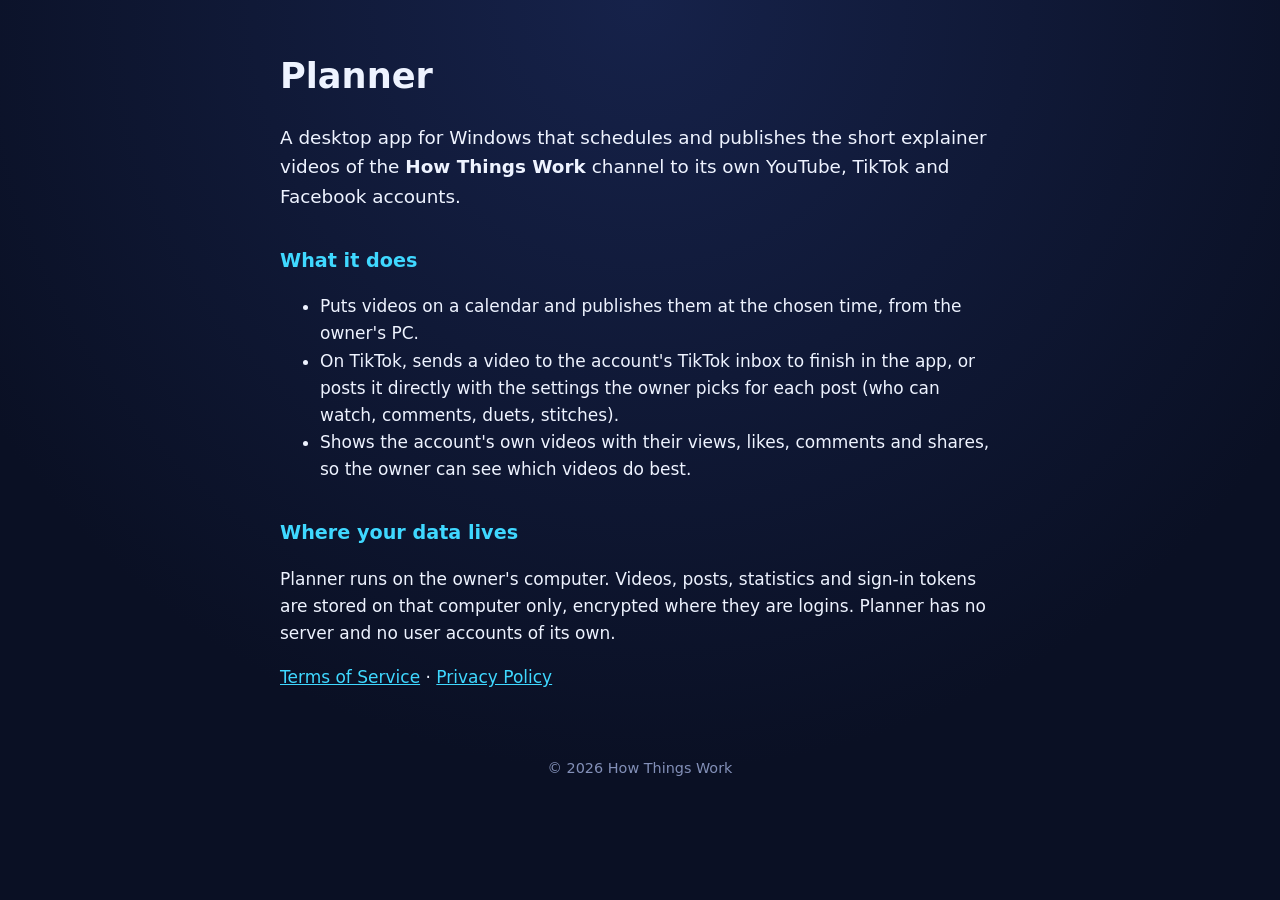
<file: index.html>
<!doctype html>
<html lang="en">
<head>
<meta charset="utf-8">
<meta name="viewport" content="width=device-width, initial-scale=1">
<title>Planner by How Things Work</title>
<link rel="stylesheet" href="style.css">
</head>
<body>
<main>
  <h1>Planner</h1>
  <p class="lead">A desktop app for Windows that schedules and publishes the short explainer videos of the <strong>How Things Work</strong> channel to its own YouTube, TikTok and Facebook accounts.</p>

  <h2>What it does</h2>
  <ul>
    <li>Puts videos on a calendar and publishes them at the chosen time, from the owner's PC.</li>
    <li>On TikTok, sends a video to the account's TikTok inbox to finish in the app, or posts it directly with the settings the owner picks for each post (who can watch, comments, duets, stitches).</li>
    <li>Shows the account's own videos with their views, likes, comments and shares, so the owner can see which videos do best.</li>
  </ul>

  <h2>Where your data lives</h2>
  <p>Planner runs on the owner's computer. Videos, posts, statistics and sign-in tokens are stored on that computer only, encrypted where they are logins. Planner has no server and no user accounts of its own.</p>

  <p><a href="terms.html">Terms of Service</a> · <a href="privacy.html">Privacy Policy</a></p>
</main>
<footer>© 2026 How Things Work</footer>
</body>
</html>
</file>
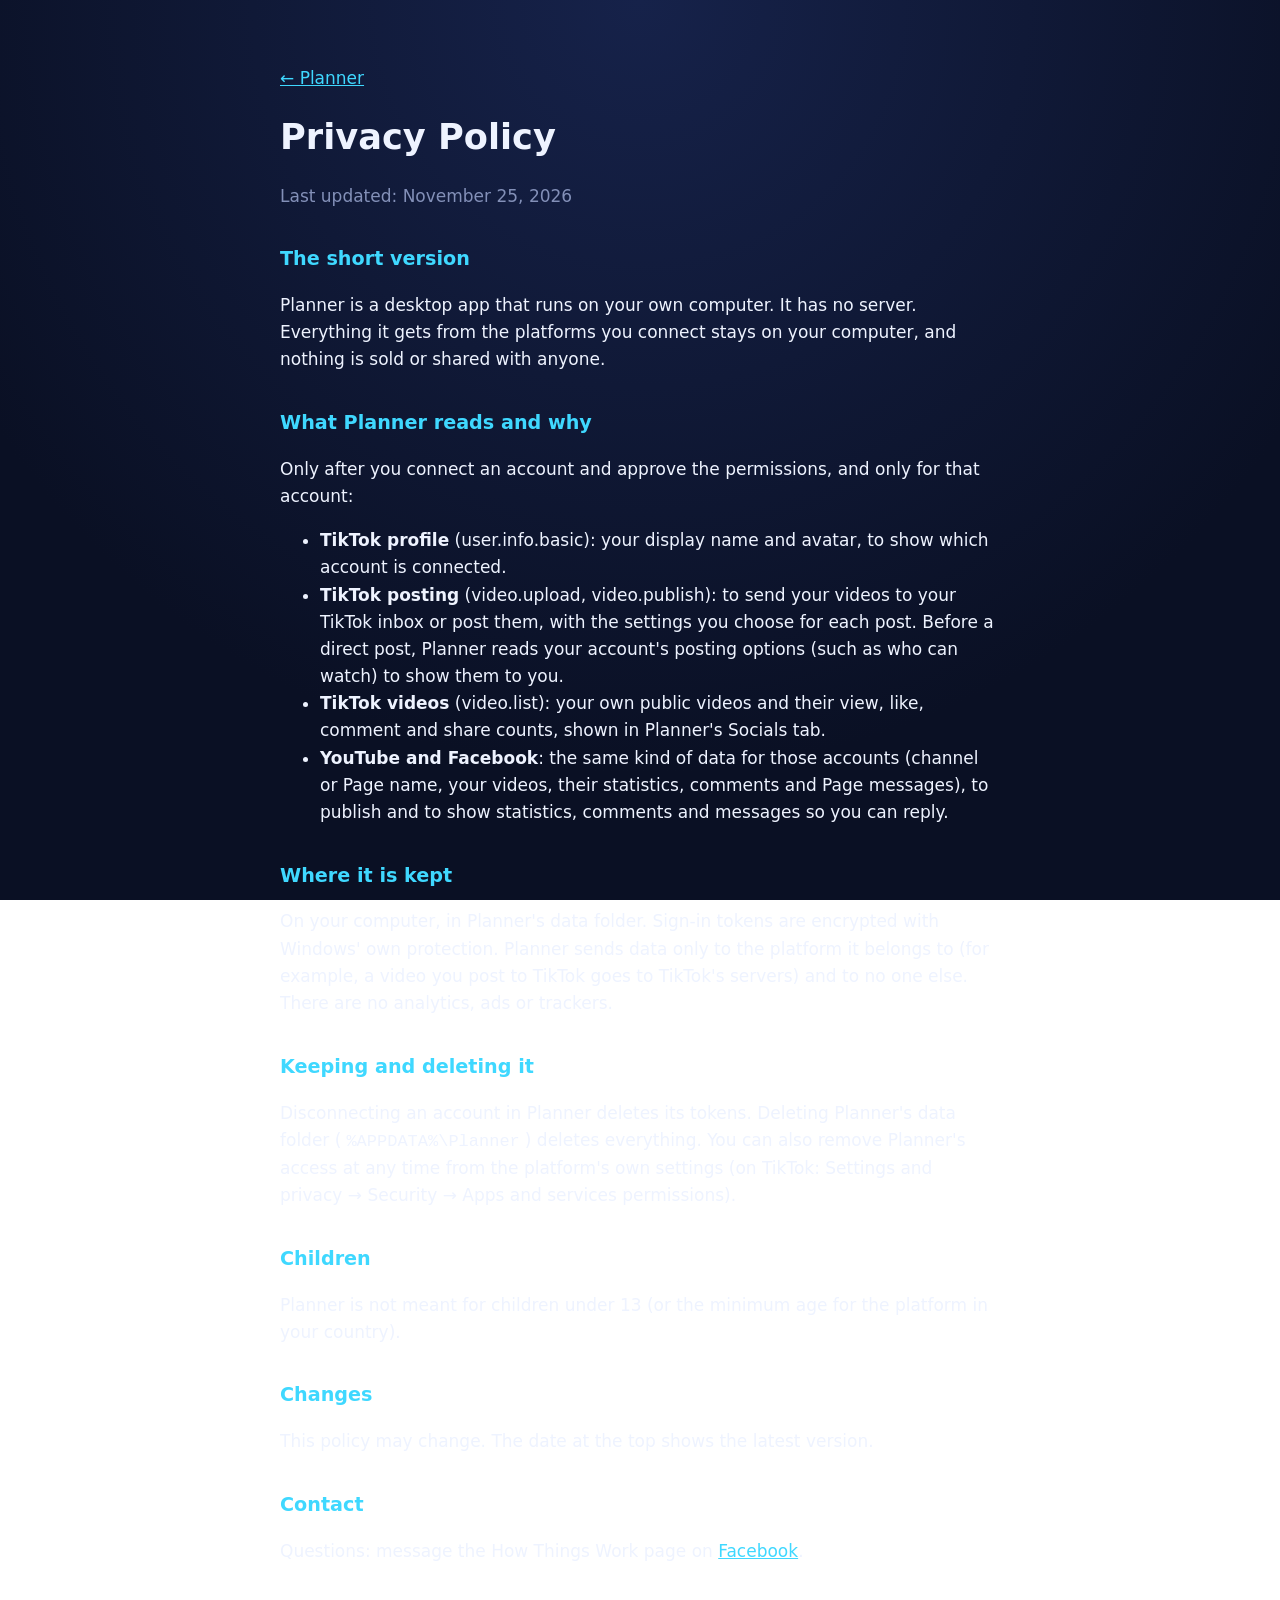
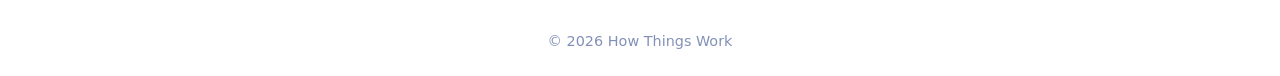
<file: privacy.html>
<!doctype html>
<html lang="en">
<head>
<meta charset="utf-8">
<meta name="viewport" content="width=device-width, initial-scale=1">
<title>Privacy Policy · Planner</title>
<link rel="stylesheet" href="style.css">
</head>
<body>
<main>
  <p><a href="index.html">← Planner</a></p>
  <h1>Privacy Policy</h1>
  <p class="muted">Last updated: November 25, 2026</p>

  <h2>The short version</h2>
  <p>Planner is a desktop app that runs on your own computer. It has no server. Everything it gets from the platforms you connect stays on your computer, and nothing is sold or shared with anyone.</p>

  <h2>What Planner reads and why</h2>
  <p>Only after you connect an account and approve the permissions, and only for that account:</p>
  <ul>
    <li><strong>TikTok profile</strong> (user.info.basic): your display name and avatar, to show which account is connected.</li>
    <li><strong>TikTok posting</strong> (video.upload, video.publish): to send your videos to your TikTok inbox or post them, with the settings you choose for each post. Before a direct post, Planner reads your account's posting options (such as who can watch) to show them to you.</li>
    <li><strong>TikTok videos</strong> (video.list): your own public videos and their view, like, comment and share counts, shown in Planner's Socials tab.</li>
    <li><strong>YouTube and Facebook</strong>: the same kind of data for those accounts (channel or Page name, your videos, their statistics, comments and Page messages), to publish and to show statistics, comments and messages so you can reply.</li>
  </ul>

  <h2>Where it is kept</h2>
  <p>On your computer, in Planner's data folder. Sign-in tokens are encrypted with Windows' own protection. Planner sends data only to the platform it belongs to (for example, a video you post to TikTok goes to TikTok's servers) and to no one else. There are no analytics, ads or trackers.</p>

  <h2>Keeping and deleting it</h2>
  <p>Disconnecting an account in Planner deletes its tokens. Deleting Planner's data folder (<code>%APPDATA%\Planner</code>) deletes everything. You can also remove Planner's access at any time from the platform's own settings (on TikTok: Settings and privacy → Security → Apps and services permissions).</p>

  <h2>Children</h2>
  <p>Planner is not meant for children under 13 (or the minimum age for the platform in your country).</p>

  <h2>Changes</h2>
  <p>This policy may change. The date at the top shows the latest version.</p>

  <h2>Contact</h2>
  <p>Questions: message the How Things Work page on <a href="https://www.facebook.com/profile.php?id=61596768366183">Facebook</a>.</p>
</main>
<footer>© 2026 How Things Work</footer>
</body>
</html>
</file>
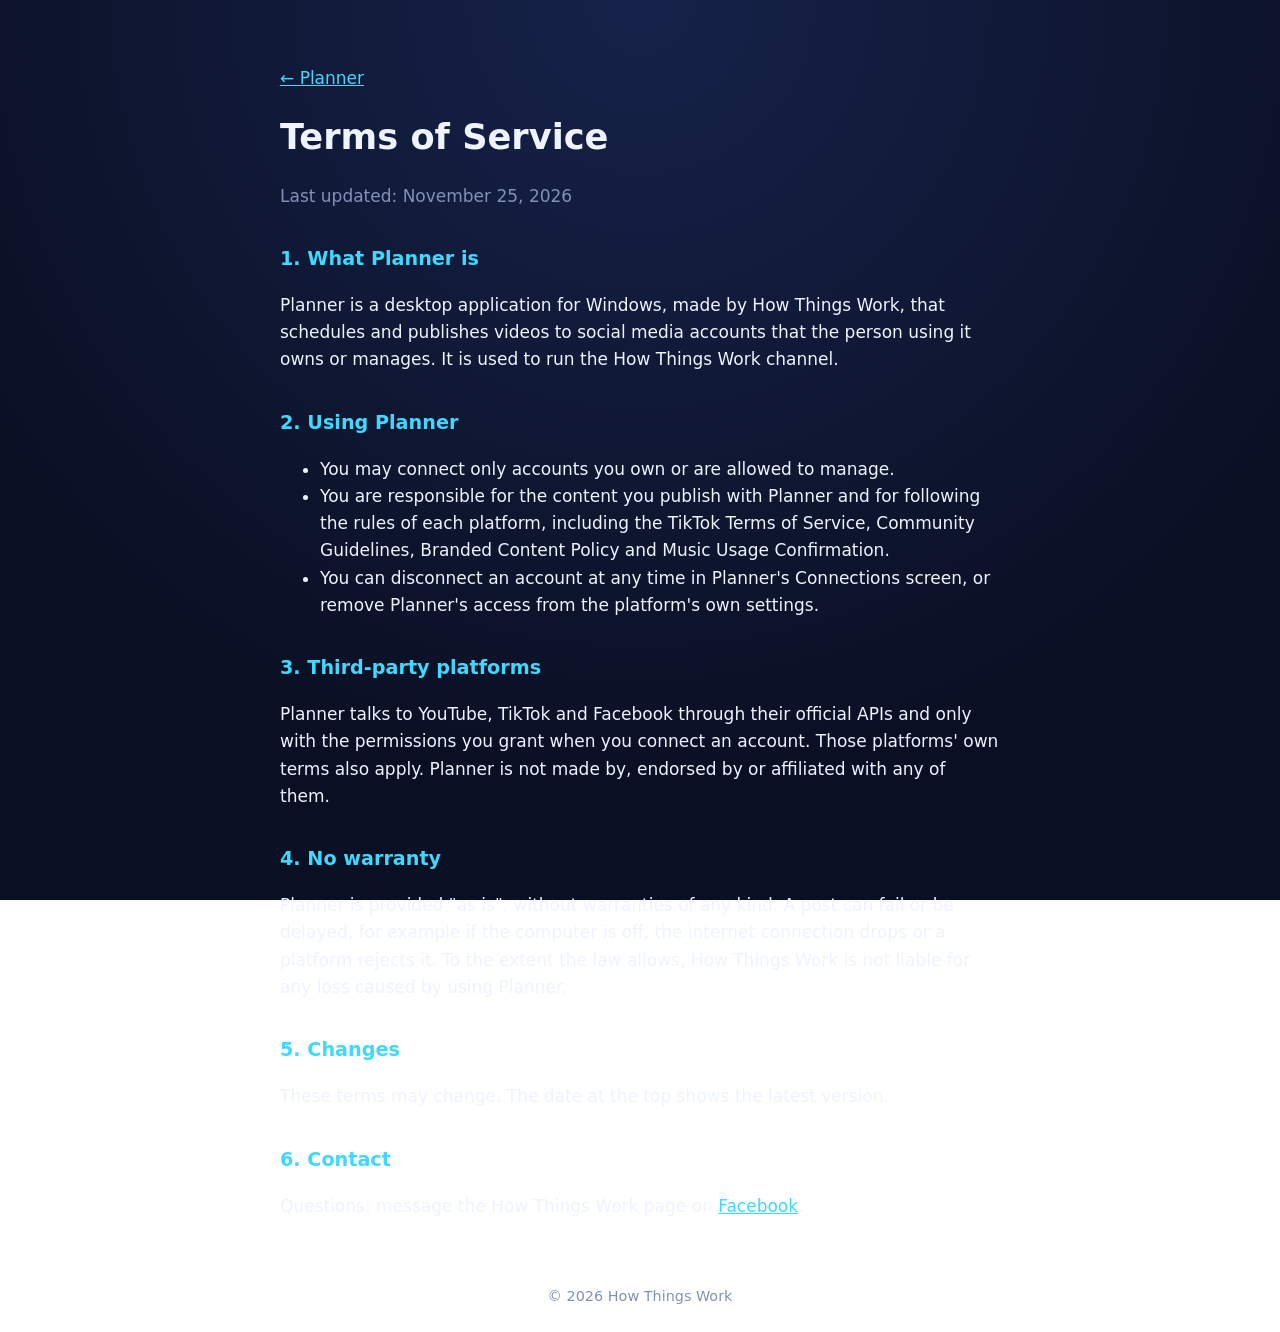
<file: terms.html>
<!doctype html>
<html lang="en">
<head>
<meta charset="utf-8">
<meta name="viewport" content="width=device-width, initial-scale=1">
<title>Terms of Service · Planner</title>
<link rel="stylesheet" href="style.css">
</head>
<body>
<main>
  <p><a href="index.html">← Planner</a></p>
  <h1>Terms of Service</h1>
  <p class="muted">Last updated: November 25, 2026</p>

  <h2>1. What Planner is</h2>
  <p>Planner is a desktop application for Windows, made by How Things Work, that schedules and publishes videos to social media accounts that the person using it owns or manages. It is used to run the How Things Work channel.</p>

  <h2>2. Using Planner</h2>
  <ul>
    <li>You may connect only accounts you own or are allowed to manage.</li>
    <li>You are responsible for the content you publish with Planner and for following the rules of each platform, including the TikTok Terms of Service, Community Guidelines, Branded Content Policy and Music Usage Confirmation.</li>
    <li>You can disconnect an account at any time in Planner's Connections screen, or remove Planner's access from the platform's own settings.</li>
  </ul>

  <h2>3. Third-party platforms</h2>
  <p>Planner talks to YouTube, TikTok and Facebook through their official APIs and only with the permissions you grant when you connect an account. Those platforms' own terms also apply. Planner is not made by, endorsed by or affiliated with any of them.</p>

  <h2>4. No warranty</h2>
  <p>Planner is provided "as is", without warranties of any kind. A post can fail or be delayed, for example if the computer is off, the internet connection drops or a platform rejects it. To the extent the law allows, How Things Work is not liable for any loss caused by using Planner.</p>

  <h2>5. Changes</h2>
  <p>These terms may change. The date at the top shows the latest version.</p>

  <h2>6. Contact</h2>
  <p>Questions: message the How Things Work page on <a href="https://www.facebook.com/profile.php?id=61596768366183">Facebook</a>.</p>
</main>
<footer>© 2026 How Things Work</footer>
</body>
</html>
</file>
<file: style.css>
:root { color-scheme: light dark; --bg: #0a1024; --fg: #eef3ff; --dim: #8390b8; --accent: #3fd8ff; }
body { margin: 0; background: radial-gradient(circle at 50% 0, #16224a, var(--bg) 70%) fixed; color: var(--fg);
  font: 17px/1.6 "Segoe UI", system-ui, sans-serif; }
main { max-width: 720px; margin: 0 auto; padding: 48px 24px 24px; }
h1 { font-size: 2.2rem; margin: 0 0 .4em; }
h2 { font-size: 1.2rem; margin: 1.8em 0 .4em; color: var(--accent); }
.lead { font-size: 1.15rem; }
.muted, footer { color: var(--dim); }
a { color: var(--accent); }
code { background: #ffffff14; padding: 1px 5px; border-radius: 4px; }
footer { text-align: center; padding: 24px; font-size: .9rem; }
</file>
